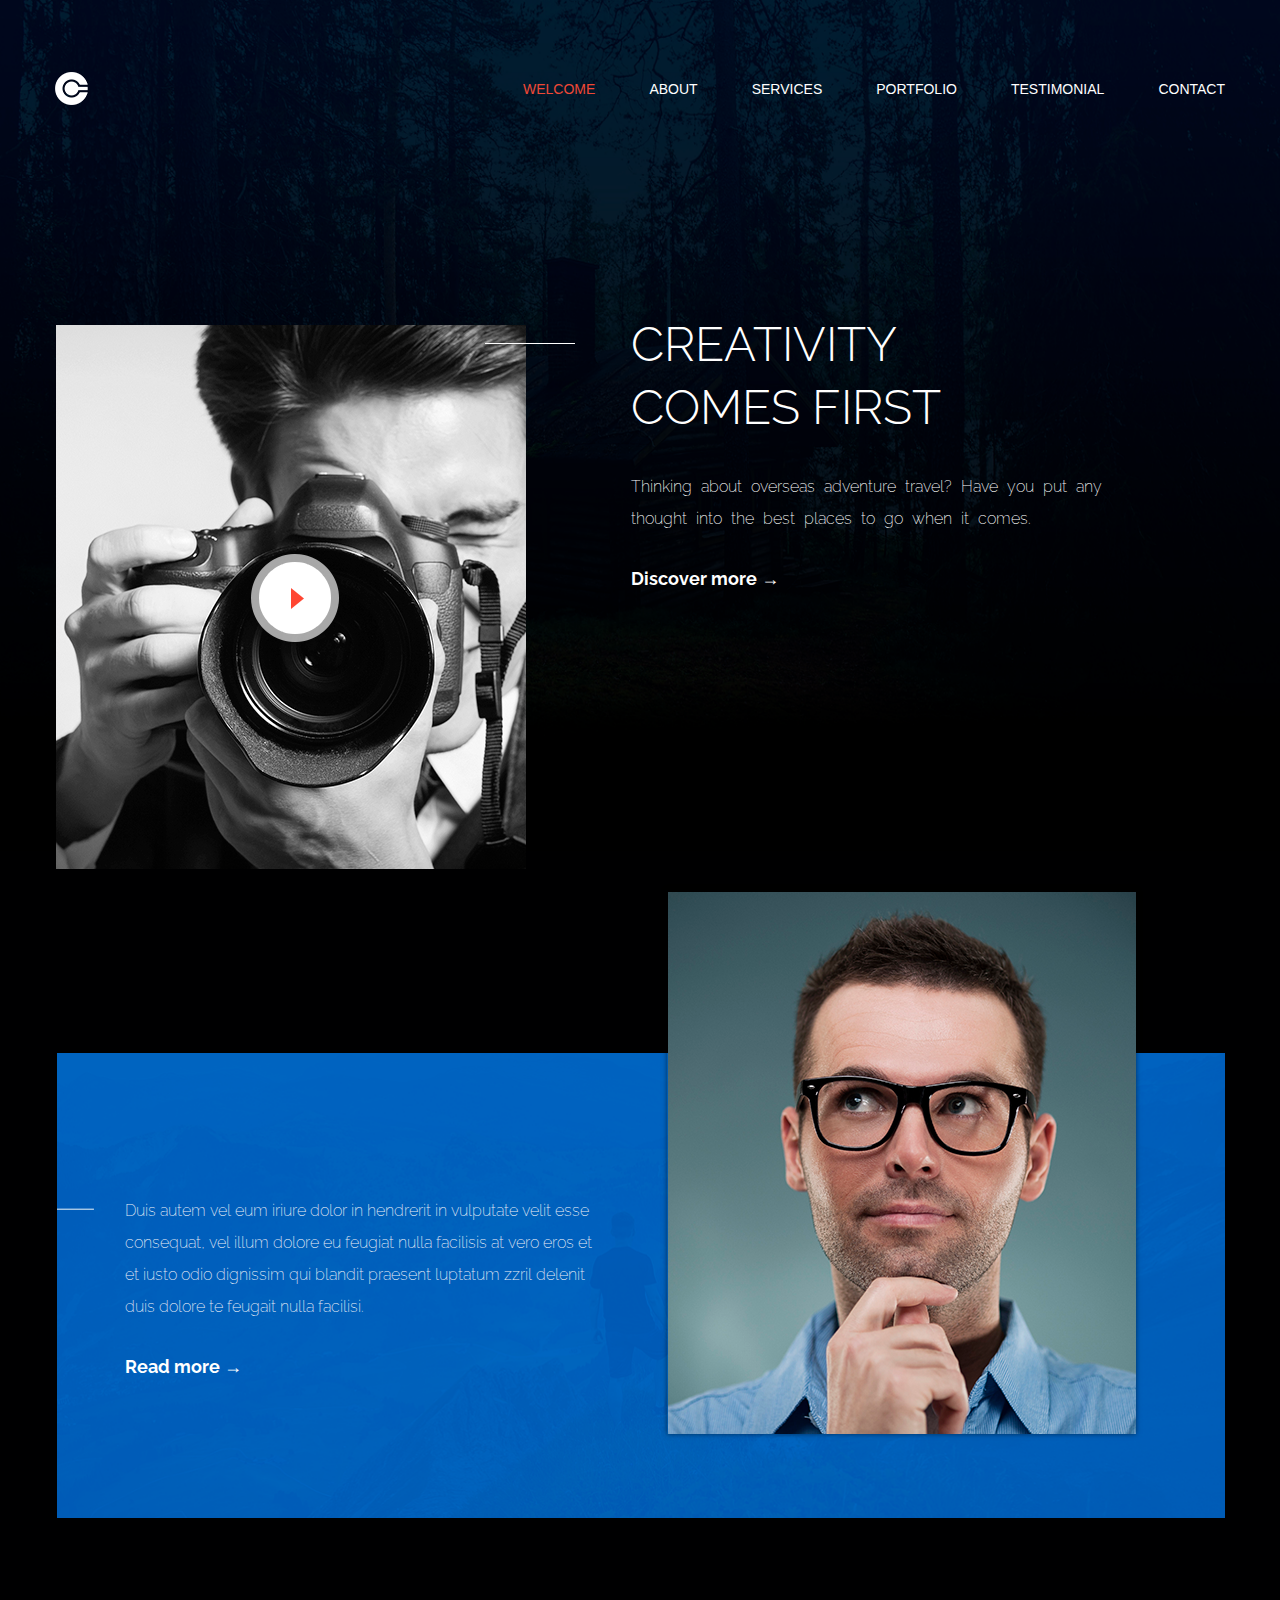
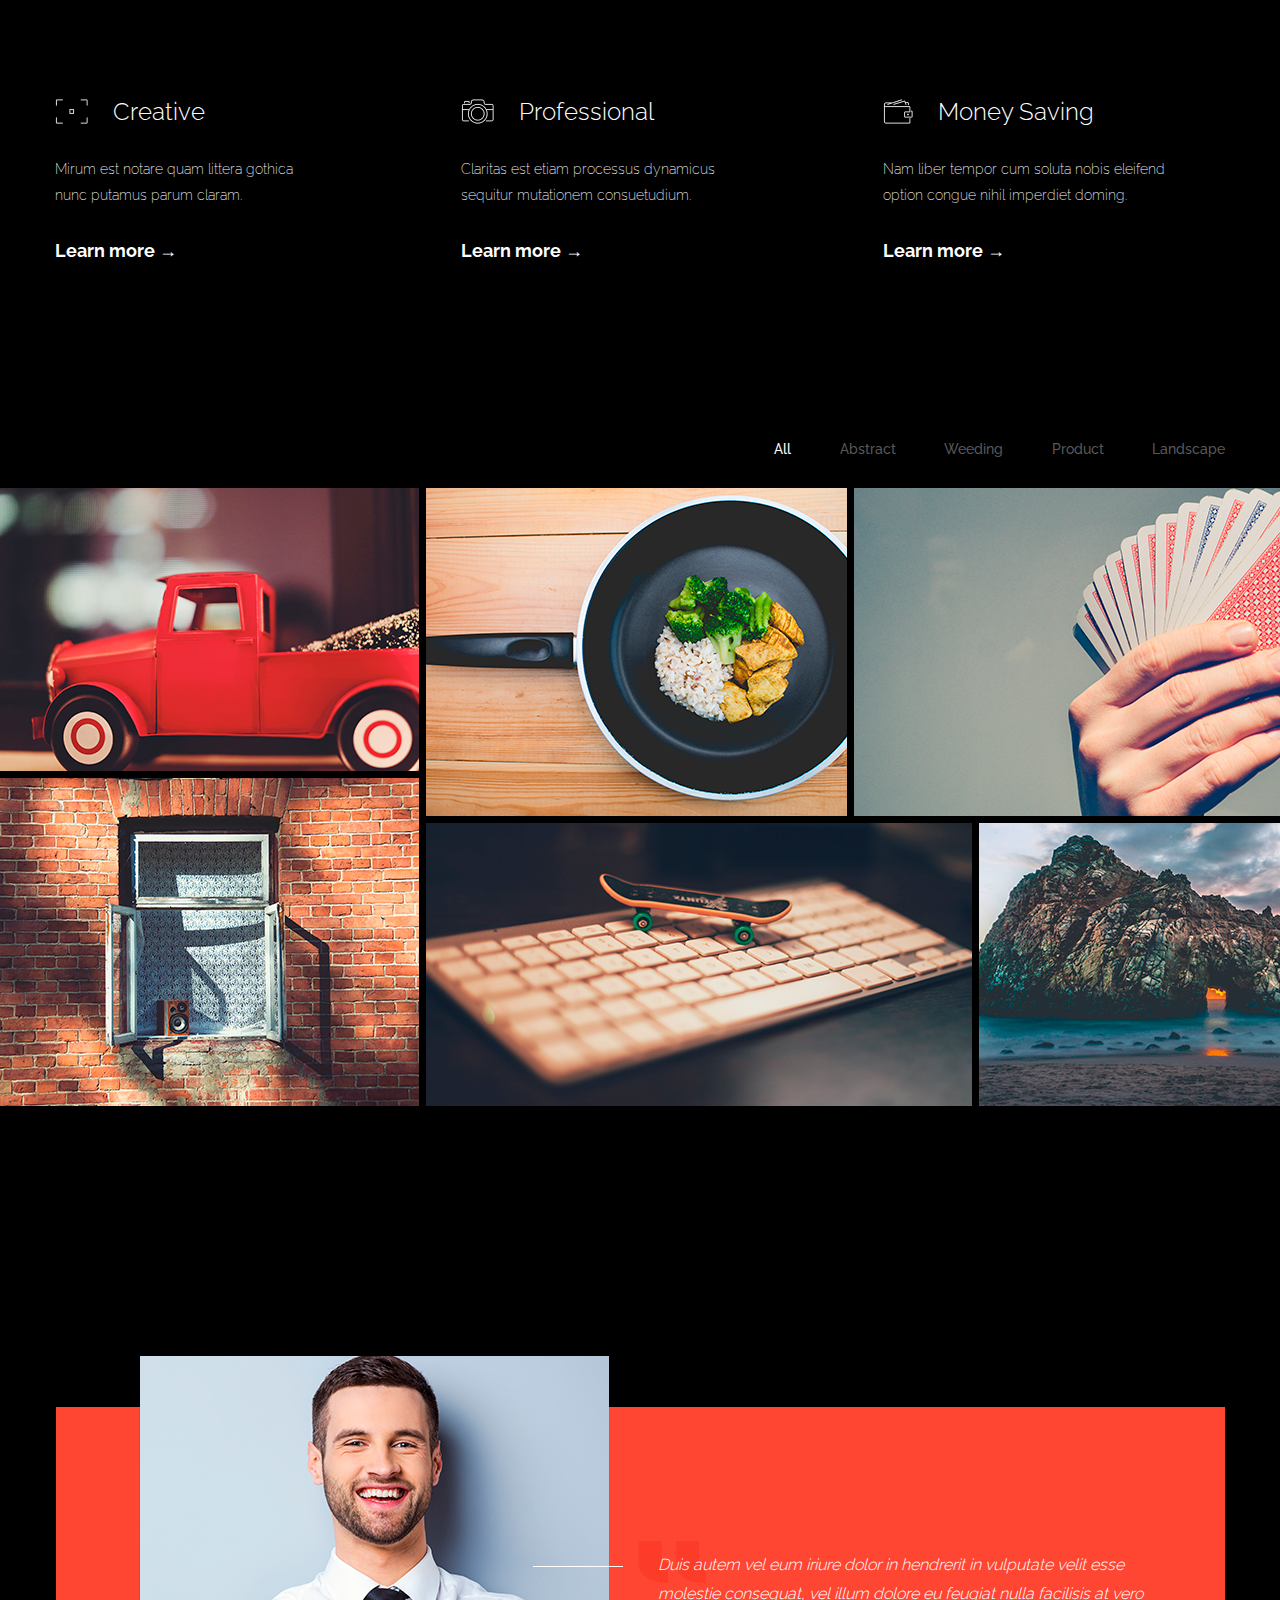
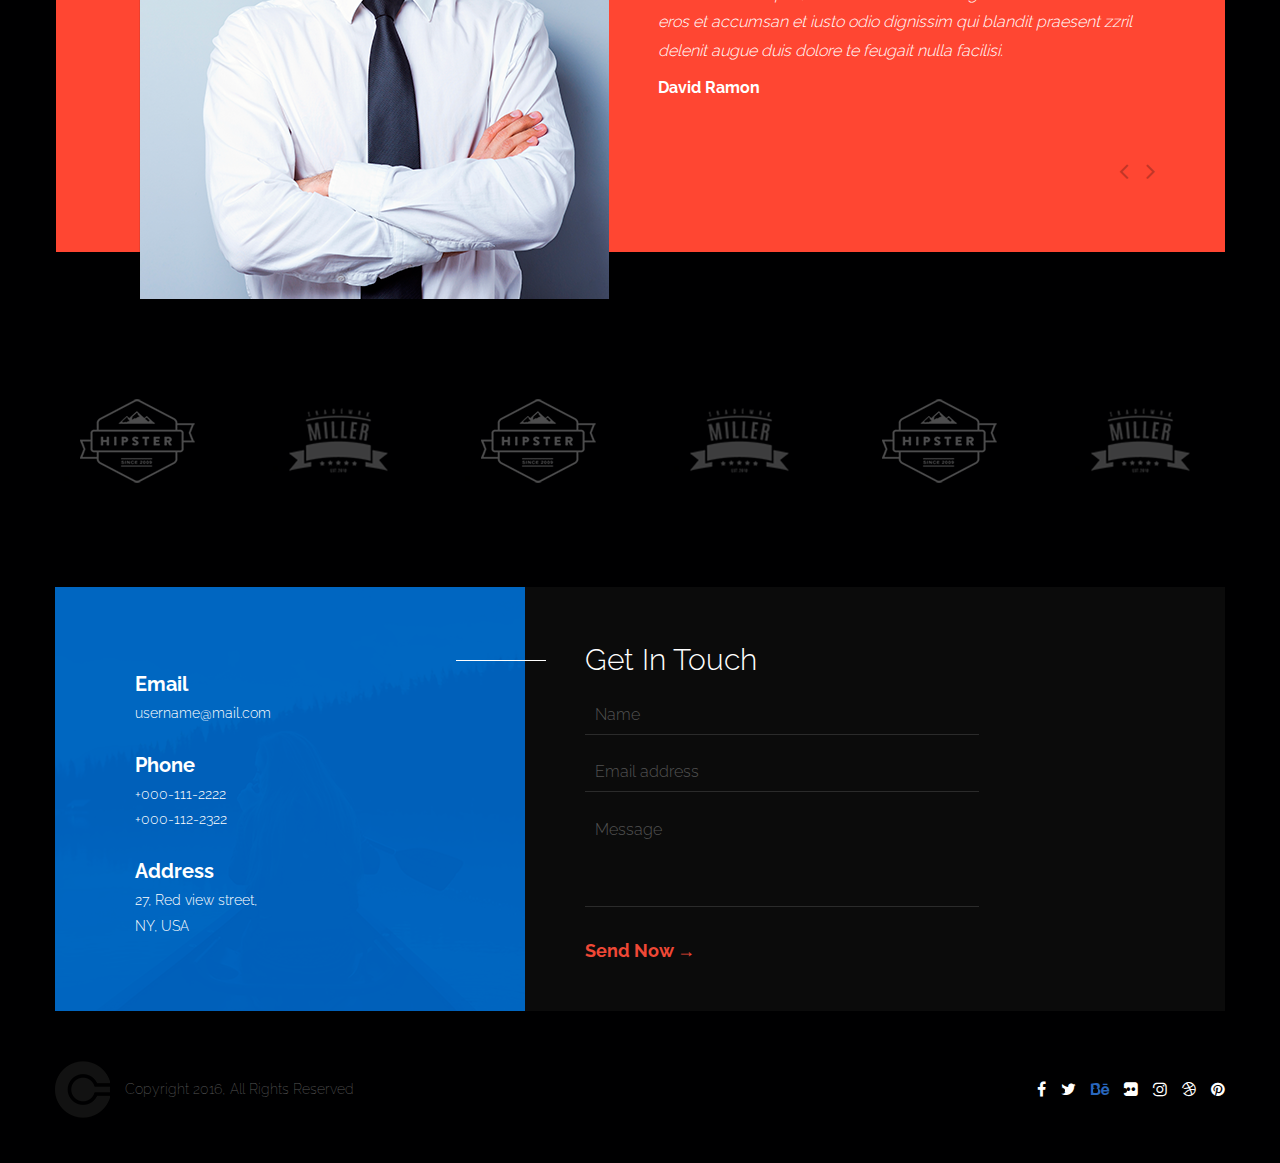
<file: Laba_layout/site.html>
<!DOCTYPE html>
<html lang="en">
<head>
    <meta charset="UTF-8">
    <meta http-equiv="X-UA-Compatible" content="IE=edge">
    <meta name="viewport" content="width=device-width, initial-scale=1.0">
    <title>Creativity</title>
    <link rel="stylesheet" href="style.css">
</head>
<body>
    <header class="header_top">
        <div class="top_header_div clearFix">
            <img src="image/logo-01.png" alt="logo-01">
                <ul class="menu">
                    <li><a href="#" id="welcome">Welcome</a></li>
                    <li><a href="#">About</a></li>
                    <li><a href="#">Services</a></li>
                    <li><a href="#">Portfolio</a></li>
                    <li><a href="#">Testimonial</a></li>
                    <li><a href="#">Contact</a></li>
                </ul>
        </div>

        <div class="textPhotoTop clearFix">
            <div class="photoImg">
                <img src="image/imageHere.png">
                <img id="vid" src="image/video.png" alt="vid">
            </div>
            <div class="whiteLine">
                <img src="image/white line.png" alt="Line">
            </div>
            <div class="contentTop">
                <ul class="contentPhotoTop">
                    <li><h1>Creativity<br>comes first</h1></li>
                    <li><p>Thinking about overseas adventure travel? Have you put any<br>thought into the best places to go when it comes.</p></li>
                    <li><a href="#">Discover more →</a></li>
                </ul>
            </div>
        </div>
    </header>

    <main class="main">
        <div class="top_main_div clearFix">
            <div class="aboutText">
                <ul class="aboutMain">
                    <li><p>Duis autem vel eum iriure dolor in hendrerit in vulputate velit esse<br>
                            consequat, vel illum dolore eu feugiat nulla facilisis at vero eros et<br>
                            et iusto odio dignissim qui blandit praesent luptatum zzril delenit<br>
                            duis dolore te feugait nulla facilisi.
                    </p></li>
                    <li><a href="#">Read more →</a></li>
                </ul>
            </div>
            <div class="aboutImage">
                <img src="image/imgBlue.png" alt="">
            </div>
        </div>

        <div class="mainServicesCards clearFix">
            <div class="servicesCards">
                <ul>
                    <li><div class="nameCards">
                            <img src="image/cre.png" alt="creative">
                            <p>Creative</p>
                    </div></li>
                    <li><p class="text">
                        Mirum est notare quam littera gothica<br>
                        nunc putamus parum claram.
                    </p></li>
                    <li><a href="#">Learn more →</a></li>
                </ul>
            </div>

            <div class="servicesCards">
                <ul>
                    <li><div class="nameCards">
                            <img src="image/pro.png" alt="professional">
                            <p>Professional</p>
                    </div></li>
                    <li><p class="text">
                        Claritas est etiam processus dynamicus<br>
                        sequitur mutationem consuetudium.
                    </p></li>
                    <li><a href="#">Learn more →</a></li>
                </ul>
            </div>

            <div class="servicesCards" id="moneyCard">
                <ul>
                    <li><div class="nameCards">
                            <img src="image/money.png" alt="money">
                            <p>Money Saving</p>
                    </div></li>
                    <li><p class="text">
                        Nam liber tempor cum soluta nobis eleifend<br>
                        option congue nihil imperdiet doming.
                    </p></li>
                    <li><a href="#">Learn more →</a></li>
                </ul>
            </div>
        </div>

        <div class="mainWorks">
            <div class="mainWorksMenu clearFix">
                <ul class="menuWorks">
                    <li><a href="#" id="all">All</a></li>
                    <li><a href="#">Abstract</a></li>
                    <li><a href="#">Weeding</a></li>
                    <li><a href="#">Product</a></li>
                    <li><a href="#">Landscape</a></li>
                </ul>
            </div>

            <div class="mainWorksImage">
                <div class="blocksImageLeft">
                    <div class="imageLeftTop">
                        <img src="image/1image.png" alt="car">
                    </div>
                    <div class="imageLeftBottom">
                        <img src="image/4image.png" alt="window">
                    </div>
                </div>
                <div class="blocksTopBottom">
                    <div class="blocksImageTop">
                        <div class="imageTopLeft">
                            <img src="image/2image.png" alt="meal">
                        </div>
                        <div class="imageTopRight">
                            <img src="image/3image.png" alt="cards">
                        </div>
                    </div>
                    <div class="blocksImageBottom">
                        <div class="imageBottomLeft">
                            <img src="image/5image.png" alt="keyboard">
                        </div>
                        <div class="imageBottomRight">
                            <img src="image/6image.png" alt="montains">
                        </div>
                    </div>
                </div>
            </div>
        </div>

        <div class="mainSlider clearFix">
            <div class="Lenta">
                <div class="slide">
                    <div class="slidePhoto">
                        <img src="image/imgOrange.png" alt="orange">
                    </div>
                    <div class="slideText">
                        <img src="image/white line copy.png" alt="whiteLineOrange" id="line">
                        <img src="image/“.png" alt="quote" id="quote">
                        <p>Duis autem vel eum iriure dolor in hendrerit in vulputate velit esse<br>
                            molestie consequat, vel illum dolore eu feugiat nulla facilisis at vero<br>
                            eros et accumsan et iusto odio dignissim qui blandit praesent zzril<br>
                            delenit augue duis dolore te feugait nulla facilisi.</p>
                        <p id="name">David Ramon</p>
                    </div>
                </div>

                <div class="slide">
                    <div class="slidePhoto">
                        <img src="image/imgOrange.png" alt="orange">
                    </div>
                    <div class="slideText">
                        <img src="image/white line copy.png" alt="whiteLineOrange" id="line">
                        <img src="image/“.png" alt="quote" id="quote">
                        <p>Duis autem vel eum iriure dolor in hendrerit in vulputate velit esse<br>
                            molestie consequat, vel illum dolore eu feugiat nulla facilisis at vero<br>
                            eros et accumsan et iusto odio dignissim qui blandit praesent zzril<br>
                            delenit augue duis dolore te feugait nulla facilisi.</p>
                        <p id="name">David Ramon</p>
                    </div>
                </div>

                <div class="slide">
                    <div class="slidePhoto">
                        <img src="image/imgOrange.png" alt="orange">
                    </div>
                    <div class="slideText">
                        <img src="image/white line copy.png" alt="whiteLineOrange" id="line">
                        <img src="image/“.png" alt="quote" id="quote">
                        <p>Duis autem vel eum iriure dolor in hendrerit in vulputate velit esse<br>
                            molestie consequat, vel illum dolore eu feugiat nulla facilisis at vero<br>
                            eros et accumsan et iusto odio dignissim qui blandit praesent zzril<br>
                            delenit augue duis dolore te feugait nulla facilisi.</p>
                        <p id="name">David Ramon</p>
                    </div>
                </div>
            </div>
            <div class="arrows">
                <p></p>
                <p id="right"></p>
            </div>
        </div>

        <div class="mainLogo clearFix">
            <ul class="spisockLogo">
                <li>
                    <img src="image/hipster.png" alt="hipster">
                </li>
                <li>
                    <img src="image/miller.png" alt="miller">
                </li>
                <li>
                    <img src="image/hipster.png" alt="hipster">
                </li>
                <li>
                    <img src="image/miller.png" alt="miller">
                </li>
                <li>
                    <img src="image/hipster.png" alt="hipster">
                </li>
                <li>
                    <img src="image/miller.png" alt="miller">
                </li>
            </ul>
        </div>

        <div class="mainForm clearFix">
            <div class="imageInfoForm">
                <div class="infoForm">
                    <div class="info">
                        <h1>Email</h1>
                        <p>username@mail.com</p>
                    </div>
                    <div class="info">
                        <h1>Phone</h1>
                        <p>+000-111-2222<br>+000-112-2322</p>
                    </div>
                    <div class="info">
                        <h1>Address</h1>
                        <p>27, Red view street,<br>NY, USA</p>
                    </div>
                </div>
            </div>
            <div class="fieldsForm">
                <img src="image/white line copy.png" alt="line">
                <form>
                    <h1>Get In Touch</h1>
                    <input type="text" placeholder = "Name">
                    <input type="email" placeholder = "Email address">
                    <textarea name="message" id="textMessage" cols="30" rows="4" placeholder = "Message" readonlн></textarea>
                    <input type="submit" value="Send Now →">
                </form>
            </div>
        </div>
    </main>

    <footer class="footer">
        <div class="top_footer clearFix">
            <img src="image/logo-01grey.png" alt="logo-01">
            <p>Copyright 2016, All Rights Reserved</p>
                <ul class="menu_footer">
                    <li><p></p></li>
                    <li><p></p></li>
                    <li><p id="be"></p></li>
                    <li><p></p></li>
                    <li><p></p></li>
                    <li><p></p></li>
                    <li><p></p></li>
                </ul>
        </div>
    </footer>
</body>
</html>
</file>
<file: Laba_layout/style.css>
@font-face{
    font-family: "Raleway SemoBold";
    src: url(fonts/static/Raleway-SemiBold.ttf);
}

@font-face{
    font-family: "Raleway Light";
    src: url(fonts/static/Raleway-Light.ttf);
}

@font-face{
    font-family: "Raleway ExtraLight";
    src: url(fonts/static/Raleway-ExtraLight.ttf);
}

@font-face{
    font-family: "Raleway Bold";
    src: url(fonts/static/Raleway-Bold.ttf);
}

@font-face{
    font-family: "Raleway Medium";
    src: url(fonts/static/Raleway-Medium.ttf);
}

@font-face{
    font-family: "Raleway Heavy";
    src: url(fonts/static/Raleway-Heavy.otf);
}

@font-face{
    font-family: "Font Awesome";
    src: url(fonts/static/FontAwesome.otf);
}


*{
    padding: 0;
    margin: 0;
    border: 0;
    box-sizing: border-box;
}

.clearFix{
    min-width: 1024px;
    max-width: 1170px;
    margin: auto;
}


body{
    background-image: url(image/background.png);
    background-repeat: no-repeat;
    background-size: 100% 4366px;
}

.header_top{
    padding-top: 72px;
    background-image: url(image/bg.png);
    background-repeat: no-repeat;
    background-size: 100% 851px;
    height: 851px ;
}

.top_header_div{
    display: flex;
    align-items: center;
}

.menu{
    margin-left: auto;
    width: 60%;
    justify-content: space-between;
}

.menu a{
    color: white;
    font-family: 'Raleway SemiBold', sans-serif;
    font-size: 14px;
    text-transform: uppercase;
    text-decoration: none;
}

.menu a#welcome{
    color: #ef4836;
}

.menu a:hover{
    color: #ef4836;
}

.header_top ul{
    list-style: none;
    display: flex;
    margin-right: 0;
}

.textPhotoTop{
    margin-top: 220px;
    display: flex;
    
}

.textPhotoTop .photoImg{
    position: relative;
}

.textPhotoTop .photoImg img#vid{
    position: absolute;
    left: 155px;
    top: 190px;
}

.textPhotoTop .photoImg img#vid:hover{
    transform: scale(1.05);
}

.whiteLine {
    position: absolute;
    margin-top: 5px;
    margin-left: 430px;
}

.contentPhotoTop{
    color: white;
    list-style: none;
    flex-direction: column;
    margin-top: -2.5%;
}

.contentPhotoTop h1{
    color: white;
    font-family: 'Raleway Light';
    font-weight: 500;
    line-height: 1.3;
    font-size: 48px;
    text-transform: uppercase;
    padding-bottom: 7%;
}

.contentPhotoTop p{
    font-size: 16px;
    font-family: "Raleway ExtraLight";
    line-height: 2;
    word-spacing: 5px;
    color: white;
    padding-bottom: 7%;
}

.contentPhotoTop a{
    font-size: 18px;
    font-family: "Raleway Bold";
    color: white;
    font-weight: bold;
    text-decoration: none;
}

.contentTop{
    position: relative;
    margin-left: 9%;
}
  
.top_main_div{
    display: flex;
    margin-top: 200px;
    background-image: url(image/bgBlue.png);
    background-repeat: no-repeat;
    background-size: 100% 467px;
    height: 467px ;
}

.aboutText{
    padding-left: 70px;
    padding-top: 144px;
}

.aboutMain{
    list-style: none;
}

.aboutText .aboutMain p{
    font-size: 16px;
    font-family: "Raleway ExtraLight";
    text-align: left;
    line-height: 2;
    color:#e9edf6;
    padding-bottom: 7%;
}

.aboutText .aboutMain a{
    font-size: 18px;
    font-family: "Raleway Bold";
    color: white;
    font-weight: bold;
    text-decoration: none;
}

.aboutImage{
    padding-left: 75px;
    margin-top: -160px;
}

.aboutImage img{
    box-shadow: 0 0 5px rgba(0,0,0,0.5);
}
  
.mainServicesCards{
    display: flex;
    justify-content: space-between;
    margin-top: 179px;
}

.mainServicesCards ul{
    list-style: none;
}

.servicesCards ul li a{
    text-decoration: none;
    color: white;
    font-size: 18px;
    font-family: "Raleway Bold";
    font-weight: bold;
}

.servicesCards ul li .text{
    color: white;
    font-size: 14px;
    font-family: "Raleway ExtraLight";
    line-height: 1.85;
    padding-bottom: 31px; 
}

.servicesCards .nameCards{
    display: flex; 
    margin: auto;
    padding-bottom: 31px;
    align-items: center;  
}

.servicesCards .nameCards p{
    color: white;
    font-size: 24px;
    font-family: "Raleway Light"; 
    margin-left: 25px;
}

.servicesCards .nameCards img{
    height: 25px; 
     
}

.mainServicesCards #moneyCard{
    padding-right: 60px;
}
  
.mainWorks{
    margin-top: 175px;
}

.mainWorks .mainWorksMenu{
    display: flex;
    align-items: center;
}

.mainWorks .mainWorksMenu .menuWorks{
    margin-left: auto;
    list-style: none;
    width: 451px;
    justify-content: space-between;
    display: flex;
}

.menuWorks a{
    color: #595959;
    font-family: 'Raleway Medium', sans-serif;
    font-size: 14px;
    line-height: 1.857;
    text-decoration: none;
}

.menuWorks a#all{
    color: white;
}

.menuWorks a:hover{
    color: white;
}

.mainWorksImage{
    display: flex;
    max-width: 1400px;
    min-width: 1024px;
    margin: auto;
    margin-top: 25px;
}  

.mainWorksImage .blocksImageLeft{
    display: flex;
    flex-direction: column;
    margin-right: 7px;
}

.mainWorksImage .blocksTopBottom{
    flex-direction: column;
}

.mainWorksImage .blocksImageTop{
    display: flex;
    flex-direction: row;
    margin-bottom: 3px;
}

.mainWorksImage .blocksImageBottom{
    display: flex;
    flex-direction: row;
}

.mainWorksImage .blocksImageLeft .imageLeftTop{
    margin-bottom: 3px;
}

.mainWorksImage .blocksTopBottom .blocksImageTop .imageTopLeft{
    margin-right: 7px;
}

.mainWorksImage .blocksTopBottom .blocksImageBottom .imageBottomLeft{
    margin-right: 7px;
}


.mainSlider{
    margin-top: 245px;
    height: 544px;
    overflow: hidden;
    position: relative;
    padding-top: 50px;
    z-index: 0;
}

.mainSlider .arrows{
    display: flex;
    position: absolute;
    z-index: 5;
    right: 0;
    bottom: 0;
    margin-bottom: 115px;
    margin-right: 70px;
}

.mainSlider .arrows p{
    font-family:"Font Awesome";
    font-size: 26px;
    color: #c23526;
}

.mainSlider .arrows p:hover{
    color: white;
}

.mainSlider .arrows p#right{
    padding-left: 18px;
}

.mainSlider .Lenta{
    display: flex;
    width: 300%;
    height: 100%;
    position: absolute;
    animation: move 15s infinite alternate;
}

@keyframes move{

    0%, 26%{
        left: 0;
    }

    36%, 62%{
        left: -100%;
    }

    72%, 100%{
        left: -200%;
    }

}

.mainSlider .Lenta .slide{
    display: flex;
    background-image: url(image/bgOrange.png);
    background-repeat: no-repeat;
    min-width: 1170px;
}

.mainSlider .Lenta .slide .slidePhoto{
    margin-left: 84px;
    margin-top: -50px;
}

.mainSlider .Lenta .slide .slideText{
    margin-left: 49px;
    margin-top: 146px;
    height: 152px;
    display: flex;
    flex-direction: column;
    justify-content: space-between;
    position: relative;
    
}  

.mainSlider .Lenta .slide .slideText img#line{
    position:absolute;
    margin-top: 15px;
    margin-left: -125px;
}

.mainSlider .Lenta .slide .slideText img#quote{
    position:absolute;
    z-index: 0;
    margin-top: -10px;
    margin-left: -20px;
}


.mainSlider .Lenta .slide .slideText p{
    position:relative;
    color: white;
    font-family: "Raleway Light";
    font-size: 16px;
    line-height: 1.8;
    font-style: oblique;
}  

.mainSlider .Lenta .slide .slideText p#name{
    color: white;
    font-family: "Raleway Bold";
    font-size: 16px;
    font-style: normal;
}  

.spisockLogo{
    margin-top: 100px;
    display: flex;
    justify-content: space-between;
    align-items: center;
    margin-left: 25px;
    margin-right: 35px;
}

.spisockLogo li img{
    opacity: 0.3;
}

.mainForm{
    display: flex;
    background-image: url(image/bgForm.png);
    background-repeat: no-repeat;
    margin-top: 100px;
}

.mainForm .imageInfoForm{
    width: 470px;
    height: 424px;
    background-image: url(image/bgBlueForm.png);
    background-repeat: no-repeat;
}

.mainForm .imageInfoForm .infoForm{
    margin-top: 80px;
    margin-left: 80px;
    margin-bottom: 70px;
    height: 272px;
    display: flex;
    flex-direction: column;
    justify-content: space-between;
}

.mainForm .imageInfoForm .infoForm .info h1{
    color: white;
    font-size: 20px;
    line-height: 1.7;
    font-family: "Raleway Bold";
    font-weight: bold;
}

.mainForm .imageInfoForm .infoForm .info p{
    color: white;
    font-size: 14px;
    line-height: 1.8;
    font-family: "Raleway Light";
    
}

.mainForm .fieldsForm{
    margin-left: 60px;
    margin-top: 55px;
    position: relative;
}

.mainForm .fieldsForm form{
    display: flex;
    flex-direction: column;
    justify-content: space-between;
    height: 320px;
}

.mainForm .fieldsForm form h1{
    color: white;
    font-size: 30px;
    font-family: "Raleway Light";
    font-weight: 200;
}

.mainForm .fieldsForm img{
    position: absolute;
    margin-top: 18px;
    margin-left: -129px;
}

.mainForm .fieldsForm form input[type=text]{
    background-color: #0b0b0b;
    border: 0;
    border-bottom: 1px solid #2b2b2b;
    padding: 10px;
    width: 394px;
    color: white;
    font-family: "Raleway Light";
    font-size: 16px;
}

.mainForm .fieldsForm form input[type=text]::placeholder{
    color: #525252;
}

.mainForm .fieldsForm form input[type=text]:focus{
    outline:none;
    border-bottom: 1px solid #2866bd;
}

.mainForm .fieldsForm form input[type=text]:focus::placeholder{
    color: #2866bd;
}

.mainForm .fieldsForm form input[type=email]{
    background-color: #0b0b0b;
    border: 0;
    border-bottom: 1px solid #2b2b2b;
    padding: 10px;
    width: 394px;
    color: white;
    font-family: "Raleway Light";
    font-size: 16px;
}

.mainForm .fieldsForm form input[type=email]::placeholder{
    color: #525252;
}

.mainForm .fieldsForm form input[type=email]:focus{
    outline:none;
    border-bottom: 1px solid #2866bd;
}

.mainForm .fieldsForm form input[type=email]:focus::placeholder{
    color: #2866bd;
}

.mainForm .fieldsForm form textarea{
    background-color: #0b0b0b;
    border: 0;
    border-bottom: 1px solid #2b2b2b;
    padding: 10px;
    width: 394px;
    resize: none;
    color: white;
    font-family: "Raleway Light";
    font-size: 16px;
    text-indent: 0px;
}

.mainForm .fieldsForm form textarea::placeholder{
    color: #525252;
}

.mainForm .fieldsForm form textarea:focus{
    outline:none;
    border-bottom: 1px solid #2866bd;
}

.mainForm .fieldsForm form textarea:focus::placeholder{
    color: #2866bd;
}

.mainForm .fieldsForm form input[type=submit]{
    background-color: #0b0b0b;
    color: #ef4836;
    border: 0;
    width: 40%;
    font-family: "Raleway Bold";
    font-size: 18px;
    text-align: left;
    margin-top: 15px;
}

.mainForm .fieldsForm form input[type=submit]:focus{
    outline:none;
}

.top_footer{
    display: flex;
    align-items: center;
    margin-top: 50px;
    padding-bottom: 45px;
}

.top_footer .menu_footer{
    display: flex;
    margin-left: auto;
}

.top_footer p{
    color: #565656;
    font-family: 'Raleway ExtraLight', sans-serif;
    font-size: 14px;
    margin-left: 15px;
}

.top_footer .menu_footer p{
    color: white;
    font-family: 'Font Awesome', sans-serif;
    font-size: 16px;
    text-decoration: none;
}

.top_footer .menu_footer p#be{
    color:#2866bd;
}
</file>
